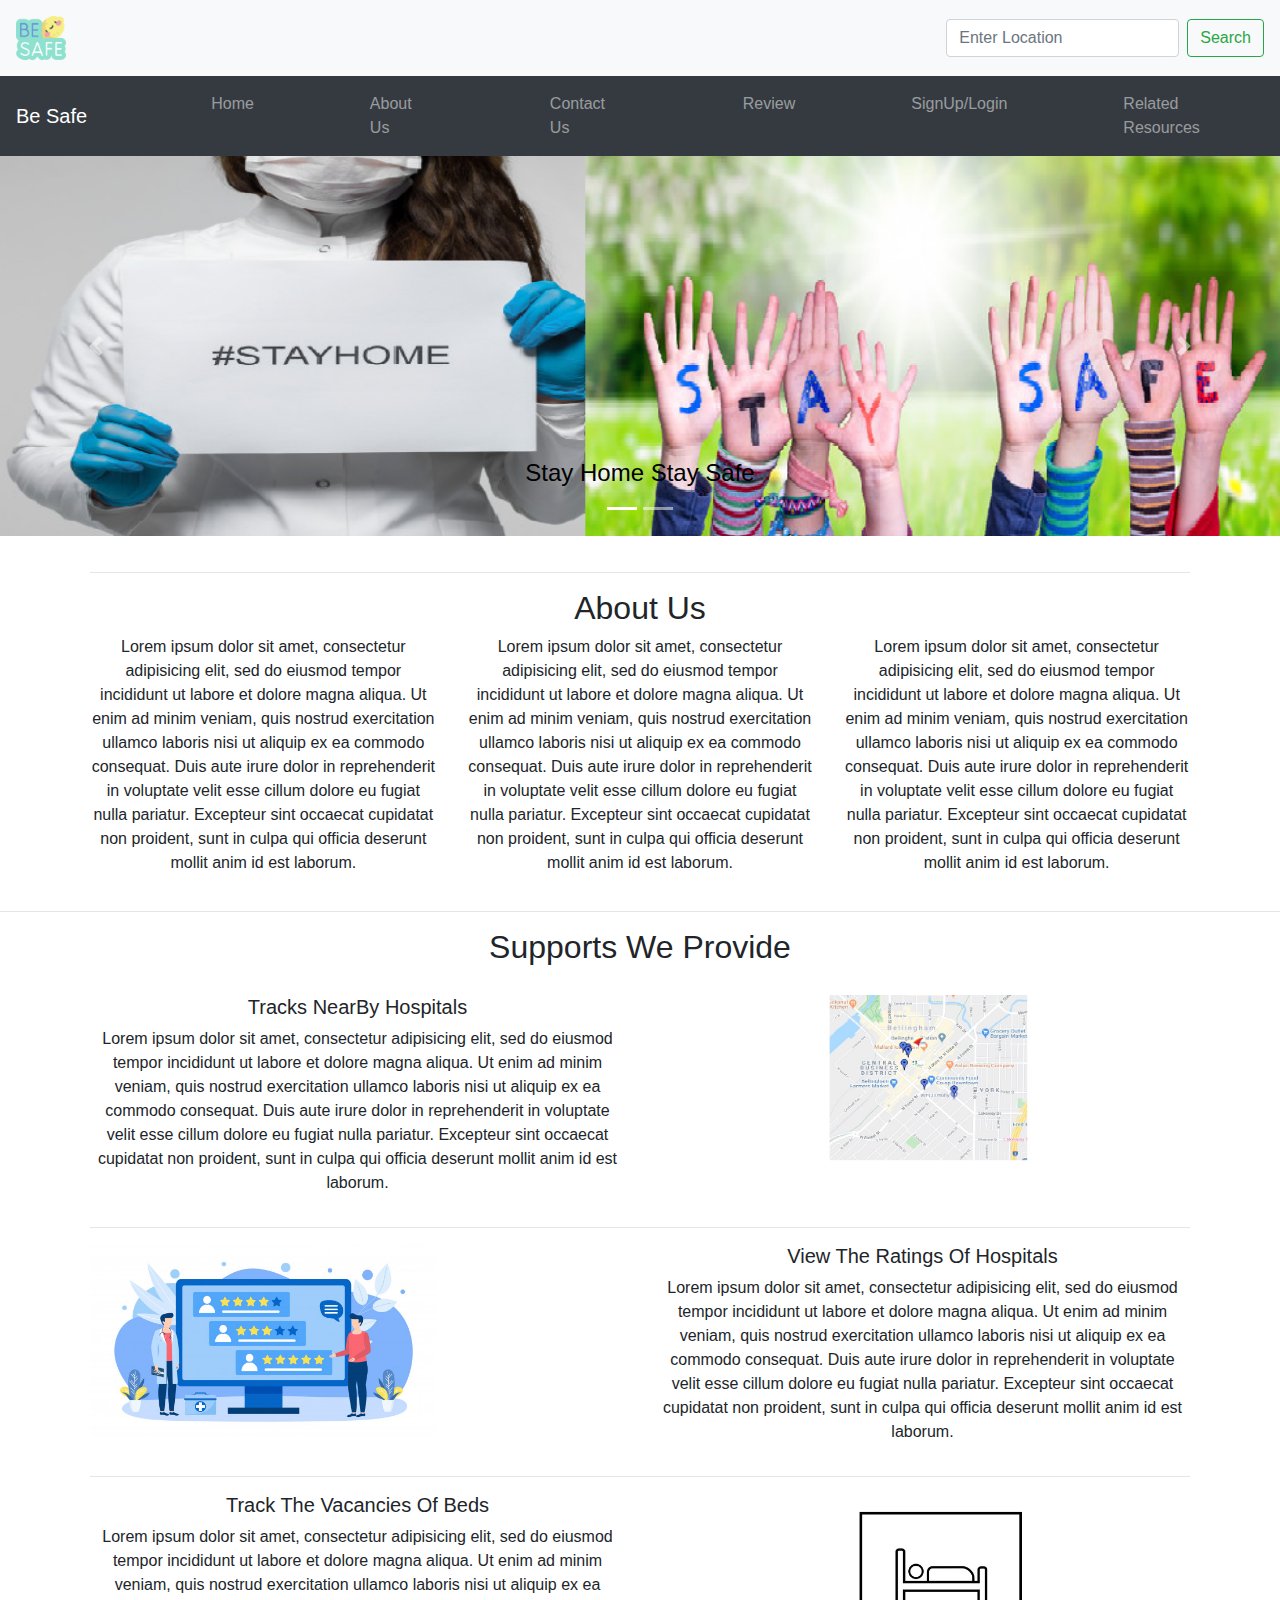
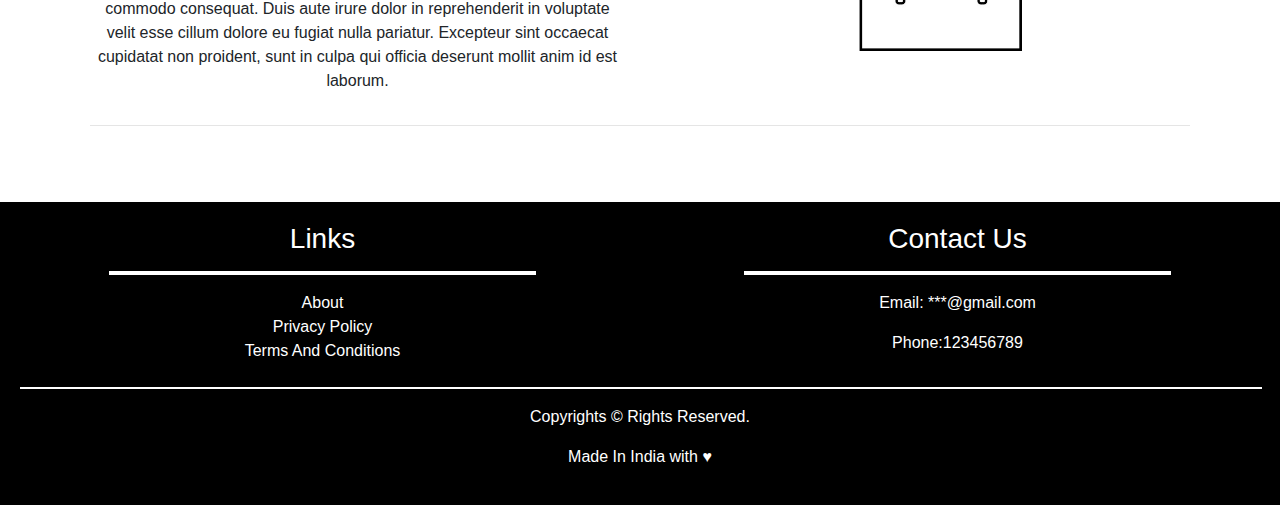
<file: index.html>
<!DOCTYPE html>
<html lang="en">
  <head>
    <!-- Required meta tags -->
    <meta charset="utf-8">
    <meta name="viewport" content="width=device-width, initial-scale=1, shrink-to-fit=no">

    <!-- Bootstrap CSS -->
    <link rel="stylesheet" href="https://stackpath.bootstrapcdn.com/bootstrap/4.5.2/css/bootstrap.min.css" integrity="sha384-JcKb8q3iqJ61gNV9KGb8thSsNjpSL0n8PARn9HuZOnIxN0hoP+VmmDGMN5t9UJ0Z" crossorigin="anonymous">

    <title>Be safe</title>
    <link rel="stylesheet" type="text/css" href="style1.css">
  </head>
  <body>
  	<!--symbol and search -->
	
		<nav class="navbar navbar-light bg-light">
		  <a class="navbar-brand"><img src="be-safe1.png" width="50px"></a>
		  <form class="form-inline">
		    <input class="form-control mr-sm-2" type="search" placeholder="Enter Location" aria-label="Search">
		    <button class="btn btn-outline-success my-2 my-sm-0" type="submit">Search</button>
		  </form>
		</nav>

  	<!--navbar-->
  		<nav class="navbar navbar-expand-lg navbar-dark bg-dark">
		  <a class="navbar-brand" href="#">Be Safe</a>
		  <button class="navbar-toggler" type="button" data-toggle="collapse" data-target="#navbarNav" aria-controls="navbarNav" aria-expanded="false" aria-label="Toggle navigation">
		    <span class="navbar-toggler-icon"></span>
		  </button>
		  <div class="collapse navbar-collapse" id="navbarNav">
		    <ul class="navbar-nav">
		      <li class="nav-item">
		        <a class="nav-link" href="#">Home <span class="sr-only">(current)</span></a>
		      </li>
		      <li class="nav-item">
		        <a class="nav-link" href="#">About Us</a>
		      </li>
		      <li class="nav-item">
		        <a class="nav-link" href="#">Contact Us</a>
		      </li>
		      <li class="nav-item">
		        <a class="nav-link" href="#">Review</a>
		      </li>
				<li class="nav-item">
		        <a class="nav-link" href="#">SignUp/Login</a>
		      </li>
				<li class="nav-item">
		        <a class="nav-link" href="#">Related Resources</a>
		      </li>


		     <!-- <li class="nav-item">
		        <a class="nav-link disabled" href="#" tabindex="-1" aria-disabled="true">Disabled</a>
		      </li>-->
		    </ul>
		  </div>
		</nav>
	
	<!--corousel-->
	<div id="carouselExampleCaptions" class="carousel slide" data-ride="carousel">
  <ol class="carousel-indicators">
    <li data-target="#carouselExampleCaptions" data-slide-to="0" class="active"></li>
    <li data-target="#carouselExampleCaptions" data-slide-to="1"></li>
    <!--<li data-target="#carouselExampleCaptions" data-slide-to="2"></li>-->
  </ol>
  <div class="carousel-inner">
    <div class="carousel-item active">
      <img src="corousel1.png" style="height: 380px"class="d-block w-100" alt="...">
      <div class="carousel-caption d-none d-md-block">
        <!--<h5>First slide label</h5>-->
        <h4>Stay Home Stay Safe<h4>
      </div>
    </div>
    <div class="carousel-item">
      <img src="corousel2.png" style="height: 380px"class="d-block w-100" alt="...">
      <div class="carousel-caption d-none d-md-block">
        <!--<h5>Second slide label</h5>-->
        <h4 style="background-color: white" >Hospitals Tied Up With Us.<h4>
      </div>
    </div>
    <!--<div class="carousel-item">
      <img src="..." class="d-block w-100" alt="...">
      <div class="carousel-caption d-none d-md-block">
        <h5>Third slide label</h5>
        <p>Praesent commodo cursus magna, vel scelerisque nisl consectetur.</p>
      </div>
    </div>-->
  </div>
  <a class="carousel-control-prev" href="#carouselExampleCaptions" role="button" data-slide="prev">
    <span class="carousel-control-prev-icon" aria-hidden="true"></span>
    <span class="sr-only">Previous</span>
  </a>
  <a class="carousel-control-next" href="#carouselExampleCaptions" role="button" data-slide="next">
    <span class="carousel-control-next-icon" aria-hidden="true"></span>
    <span class="sr-only">Next</span>
  </a>
</div>
	<!--about us-->
	<section id="about_us" class="container">
		<hr>
		<h2 style="text-align: center;">About Us</h2>
		<div class="row">
			<div class="col-sm-4">
				Lorem ipsum dolor sit amet, consectetur adipisicing elit, sed do eiusmod
				tempor incididunt ut labore et dolore magna aliqua. Ut enim ad minim veniam,
				quis nostrud exercitation ullamco laboris nisi ut aliquip ex ea commodo
				consequat. Duis aute irure dolor in reprehenderit in voluptate velit esse
				cillum dolore eu fugiat nulla pariatur. Excepteur sint occaecat cupidatat non
				proident, sunt in culpa qui officia deserunt mollit anim id est laborum.
			</div>
			<div class="col-sm-4">
				Lorem ipsum dolor sit amet, consectetur adipisicing elit, sed do eiusmod
				tempor incididunt ut labore et dolore magna aliqua. Ut enim ad minim veniam,
				quis nostrud exercitation ullamco laboris nisi ut aliquip ex ea commodo
				consequat. Duis aute irure dolor in reprehenderit in voluptate velit esse
				cillum dolore eu fugiat nulla pariatur. Excepteur sint occaecat cupidatat non
				proident, sunt in culpa qui officia deserunt mollit anim id est laborum.
			</div>
			<div class="col-sm-4">
				Lorem ipsum dolor sit amet, consectetur adipisicing elit, sed do eiusmod
				tempor incididunt ut labore et dolore magna aliqua. Ut enim ad minim veniam,
				quis nostrud exercitation ullamco laboris nisi ut aliquip ex ea commodo
				consequat. Duis aute irure dolor in reprehenderit in voluptate velit esse
				cillum dolore eu fugiat nulla pariatur. Excepteur sint occaecat cupidatat non
				proident, sunt in culpa qui officia deserunt mollit anim id est laborum.
			</div>	
	</section>

	<!--features-->
	<hr>
	<h2 style="text-align: center;">Supports We Provide</h2>
	<section id="supports_we_provide" class="container">
		<div class="row">
			<div class=" col-sm-6">
				<h5>Tracks NearBy Hospitals</h5>
				<p>Lorem ipsum dolor sit amet, consectetur adipisicing elit, sed do eiusmod
				tempor incididunt ut labore et dolore magna aliqua. Ut enim ad minim veniam,
				quis nostrud exercitation ullamco laboris nisi ut aliquip ex ea commodo
				consequat. Duis aute irure dolor in reprehenderit in voluptate velit esse
				cillum dolore eu fugiat nulla pariatur. Excepteur sint occaecat cupidatat non
				proident, sunt in culpa qui officia deserunt mollit anim id est laborum.</p>
			</div>
			<div class="col-sm-2">
				<p></p>
			</div>
			<div>
				<img src="features1.png" style="width: 200px ;" class="img-responsive img-fluid">
			</div>
		</div>
		<hr>

		<div class="row">
		
			<div class="col-sm-4">
				<img src="features2.png" style="width: 350px ;", class="img-responsive img-fluid">
			</div>
			<div class="col-sm-2"><p></p></div>
			<div class=" col-sm-6">
				<h5>View The Ratings Of Hospitals</h5>
				<p>Lorem ipsum dolor sit amet, consectetur adipisicing elit, sed do eiusmod
				tempor incididunt ut labore et dolore magna aliqua. Ut enim ad minim veniam,
				quis nostrud exercitation ullamco laboris nisi ut aliquip ex ea commodo
				consequat. Duis aute irure dolor in reprehenderit in voluptate velit esse
				cillum dolore eu fugiat nulla pariatur. Excepteur sint occaecat cupidatat non
				proident, sunt in culpa qui officia deserunt mollit anim id est laborum.</p>
			</div>
			
		</div>
		<hr>

		<div class="row">
			<div class=" col-sm-6">
				<h5>Track The Vacancies Of Beds</h5>
				<p>Lorem ipsum dolor sit amet, consectetur adipisicing elit, sed do eiusmod
				tempor incididunt ut labore et dolore magna aliqua. Ut enim ad minim veniam,
				quis nostrud exercitation ullamco laboris nisi ut aliquip ex ea commodo
				consequat. Duis aute irure dolor in reprehenderit in voluptate velit esse
				cillum dolore eu fugiat nulla pariatur. Excepteur sint occaecat cupidatat non
				proident, sunt in culpa qui officia deserunt mollit anim id est laborum.</p>
			</div>
			<div class="col-sm-2">
				<p></p>
			</div>
			<div>
				<img src="features3.png" style="width: 250px ;", class="img-responsive img-fluid">
			</div>
		</div>
		<hr>
	</section>
	<!--footer-->

	<footer>
		<div class="row">
			<div class="col-sm-6 text-center">
					<h3 >Links</h3>
					<hr style="border: 2px solid #FFFFFF;" width="70%">
					<a href="#" class="footer_link">About</a><br>
					<a href="#"class="footer_link">Privacy Policy</a><br>
					<a href="#"class="footer_link">Terms And Conditions</a>

			</div>
			<div class="col-sm-6 text-center">
				<h3>Contact Us</h3>
				<hr style="border: 2px solid #FFFFFF" width="70%"> 
				<p> Email: ***@gmail.com</p>
				<p>Phone:123456789</p>
			</div>
		</div>
			<hr style="border: 1px solid #FFFFFF;" width="100%">
			<div>
				<p style="text-align: center;">Copyrights &copy; Rights Reserved. </p>
				
				<p style="text-align: center;"> Made In India with &hearts;</p>	
			</div>
			
	</footer>
    <!-- Optional JavaScript -->
    <!-- jQuery first, then Popper.js, then Bootstrap JS -->
    <script src="https://code.jquery.com/jquery-3.5.1.slim.min.js" integrity="sha384-DfXdz2htPH0lsSSs5nCTpuj/zy4C+OGpamoFVy38MVBnE+IbbVYUew+OrCXaRkfj" crossorigin="anonymous"></script>
    <script src="https://cdn.jsdelivr.net/npm/popper.js@1.16.1/dist/umd/popper.min.js" integrity="sha384-9/reFTGAW83EW2RDu2S0VKaIzap3H66lZH81PoYlFhbGU+6BZp6G7niu735Sk7lN" crossorigin="anonymous"></script>
    <script src="https://stackpath.bootstrapcdn.com/bootstrap/4.5.2/js/bootstrap.min.js" integrity="sha384-B4gt1jrGC7Jh4AgTPSdUtOBvfO8shuf57BaghqFfPlYxofvL8/KUEfYiJOMMV+rV" crossorigin="anonymous"></script>
  </body>
</html>
</file>
<file: style1.css>
.nav-item{
padding-left: 100px;
}
h4{
	color: black;
}
footer{
	padding: 20px;
	margin-top: 40px;
	background-color: black;
	color: #FFFFFF;
}
.footer_link{
	text-decoration: none;
	color: #FFFFFF;

}
.footer_link: hover{
	 color: #FFFFFF;
}
ul{
	list-style: none;
}
li{
	color:#FFFFFF;
}
#about_us{
padding: 20px;
text-align: center;
}
#supports_we_provide{
padding: 20px;
text-align: center;
}
</file>
